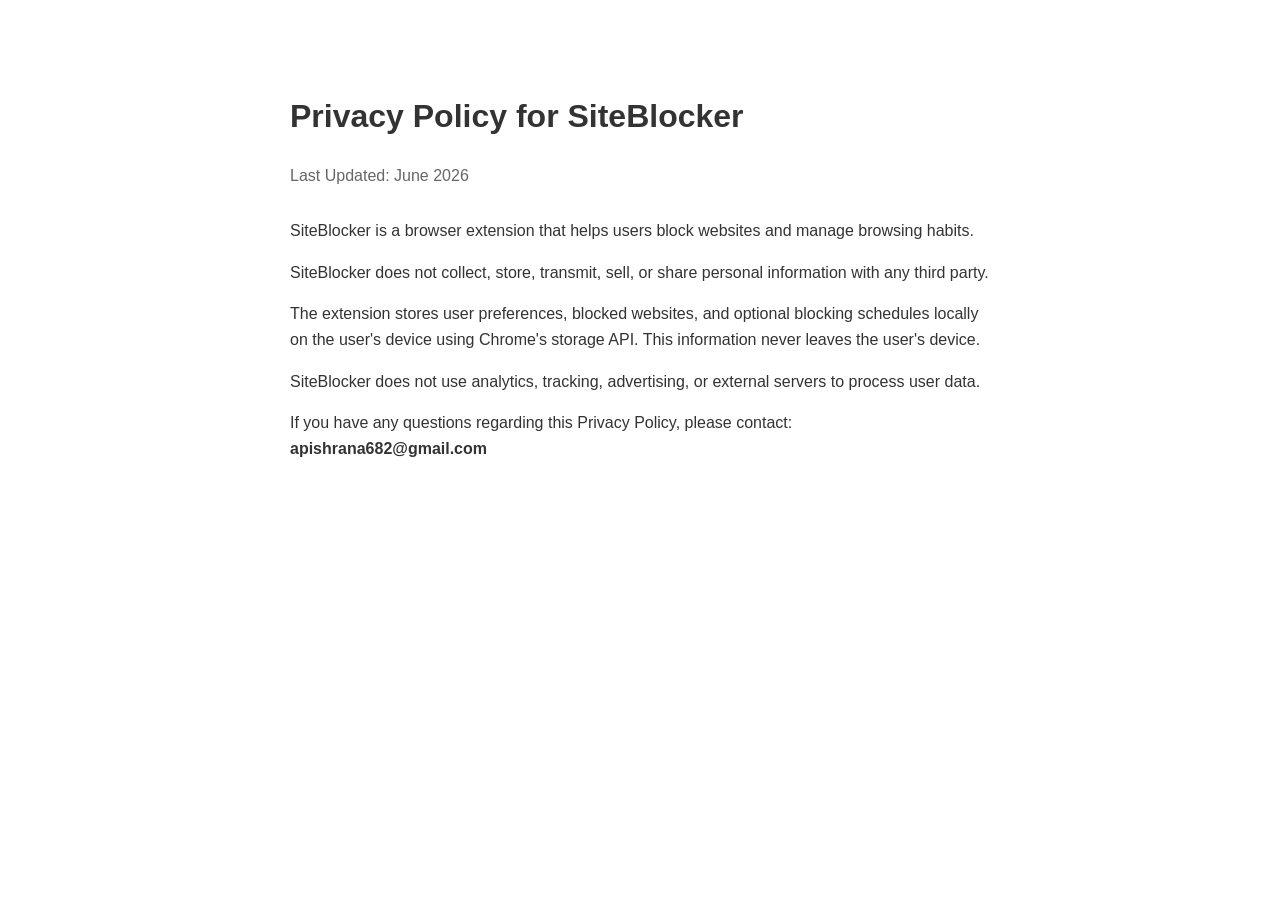
<file: index.html>
<!doctype html>
<html lang="en">
    <head>
        <meta charset="UTF-8" />
        <meta name="viewport" content="width=device-width, initial-scale=1.0" />
        <title>SiteBlocker Privacy Policy</title>
        <style>
            body {
                font-family: Arial, sans-serif;
                max-width: 700px;
                margin: 50px auto;
                padding: 20px;
                line-height: 1.6;
                color: #333;
            }
            h1 {
                margin-bottom: 20px;
            }
            .date {
                color: #666;
                margin-bottom: 30px;
            }
        </style>
    </head>
    <body>
        <h1>Privacy Policy for SiteBlocker</h1>
        <p class="date">Last Updated: June 2026</p>
        <p>
            SiteBlocker is a browser extension that helps users block websites
            and manage browsing habits.
        </p>
        <p>
            SiteBlocker does not collect, store, transmit, sell, or share
            personal information with any third party.
        </p>
        <p>
            The extension stores user preferences, blocked websites, and
            optional blocking schedules locally on the user's device using
            Chrome's storage API. This information never leaves the user's
            device.
        </p>
        <p>
            SiteBlocker does not use analytics, tracking, advertising, or
            external servers to process user data.
        </p>
        <p>
            If you have any questions regarding this Privacy Policy, please
            contact:
            <br />
            <strong>apishrana682@gmail.com</strong>
        </p>
    </body>
</html>
</file>
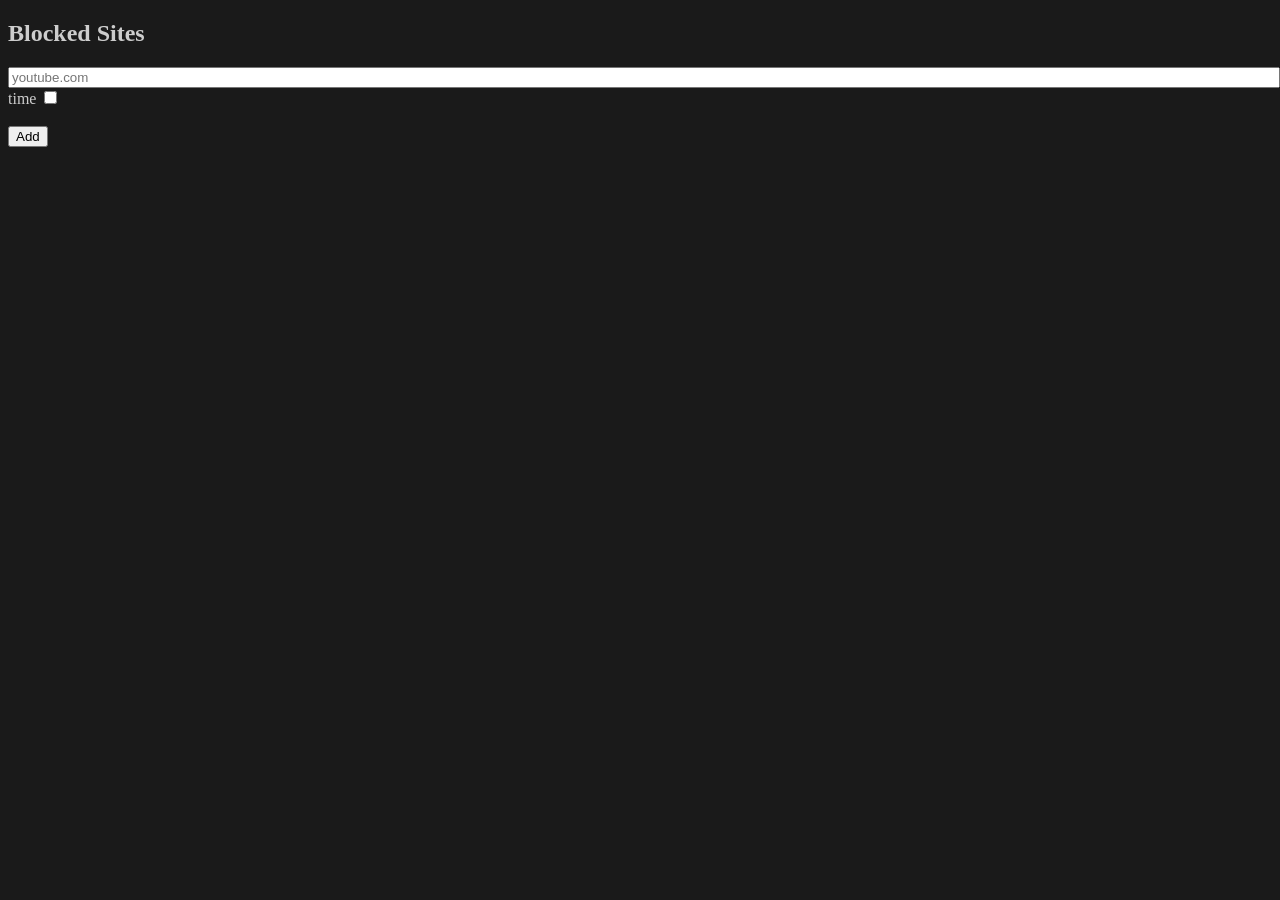
<file: popup.html>
<!doctype html>
<html>
    <head>
        <link rel="stylesheet" href="popup.css" />
    </head>
    <body>
        <h2>Blocked Sites</h2>
        <form>
            <input
                name="site"
                placeholder="youtube.com"
                required
                style="width: 100%" />
            <br />
            <label for="timeToggle">time</label>
            <input type="checkbox" name="timeToggle" id="timeToggle" />
            <br />
            <div id="timeDiv">
                <span class="timeDic">
                    <label for="timeInputFrom">From</label>
                    <input type="time" name="timeInputFrom" />
                </span>
                <br />
                <span class="timeSpan">
                    <label for="timeInputTo">To</label>
                    <input type="time" name="timeInputTo" />
                </span>
            </div>
            <br />
            <button style="margin: auto" type="submit">Add</button>
        </form>
        <br />
        <div id="list"></div>

        <script src="popup.js"></script>
    </body>
</html>
</file>
<file: popup.css>
#list {
    display: flex;
    flex-direction: column;
    gap: 8px;
}

.container {
    display: flex;
    justify-content: space-between;
    align-items: flex-start;
    padding: 8px;
    border: 1px solid #444;
    border-radius: 6px;
}

.container > div {
    display: flex;
    flex-direction: column;
    gap: 2px;
}

.container p {
    margin: 0;
    font-size: 12px;
    opacity: 0.8;
}

.container button {
    flex-shrink: 0;
}
body {
    background-color: rgb(26, 26, 26);
    color: rgb(205, 205, 205);
}
h2 {
    width: 10rem;
}
</file>
